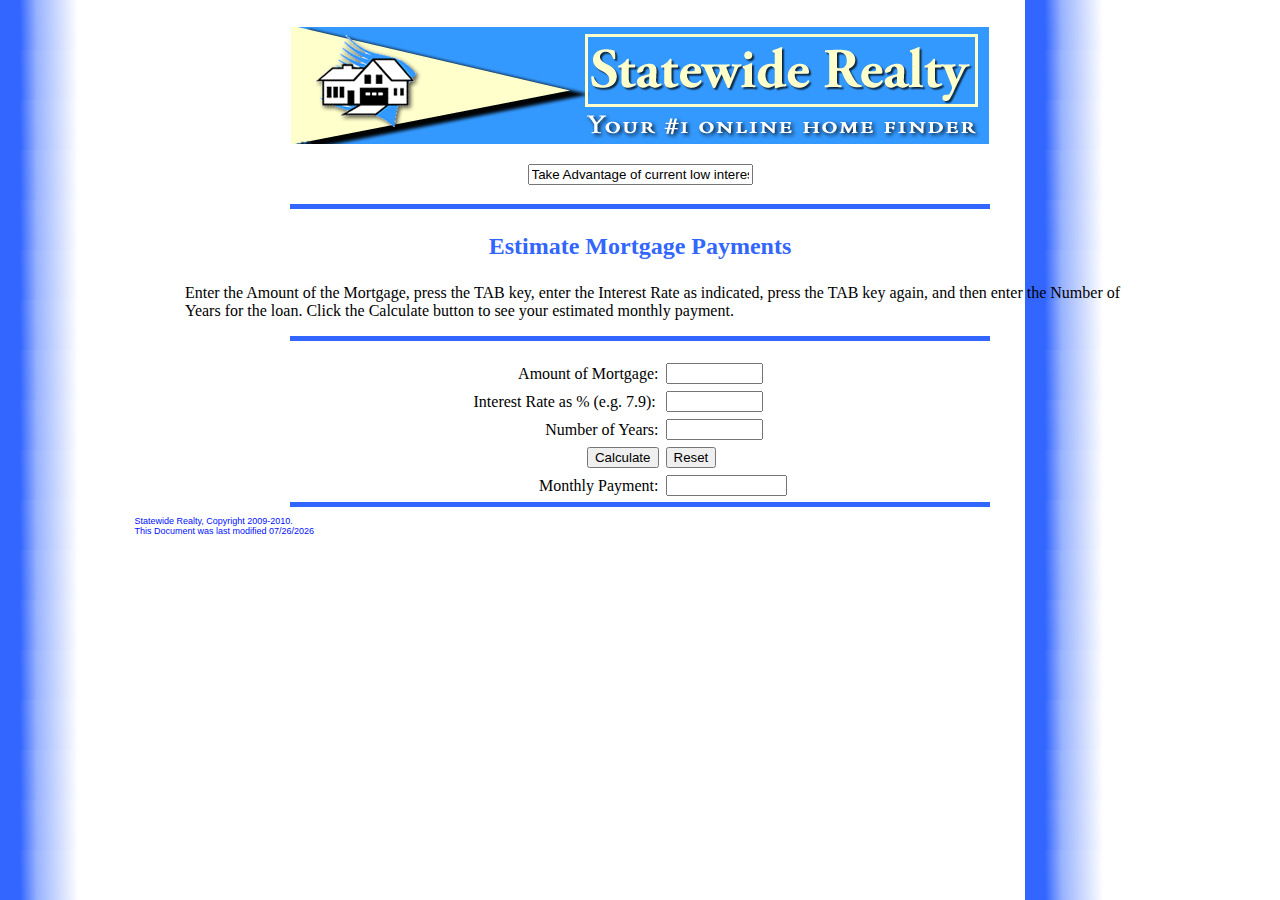
<file: index.html>
<!DOCTYPE html PUBLIC "-//W3C//DTD XHTML 1.0 Transitional//EN" "http://www.w3.org/TR/xhtml/DTD/xhtml1 transitional.dtd">
<html xmlns="http://www.w3.org/1999/xhtml" xml:lang="en" lang="en">
<head>
<meta http-equiv="Content-Type" content="text/html; charset=utf-8" />
<title>Chapter 10 - Statewide  Realty</title>

<script type="text/javascript">
  <!--Hide from old browsers
    var scrollMsg = " **Take Advantage of current low interest rates! **";
    var beginPos = 0
    function scrollingMsg() {
      document.msgForm.scrollingMsg.value = scrollMsg.substring(beginPos, scrollMsg.length) + scrollMsg.substring(0, beginPos);
      beginPos = beginPos + 1
      if (beginPos > scrollMsg.length) {
        beginPos = 0
      }
      window.setTimeout("scrollingMsg()", 200);
    }
    function Calc(myForm){
      var mortAmount= document.MortCalc.Amount.value
      var mortAmount= parseInt(mortAmount,10)
      if (isNaN(mortAmount) || (mortAmount<=0)) {
        alert("The loan amount is not a valid number.")
        document.MortCalc.Amount.value=" "
        document.MortCalc.Amount.focus()
      }
      else {
        var mortRate= document.MortCalc.Rate.value
        var mortRate= parseFloat(mortRate)
        if (isNaN(mortRate) || (mortRate<=0)){
            alert("The interest rate is not a valid number.")
            document.MortCalc.Rate.value=" "
            document.MortCalc.Rate.focus()
        }
        else{
          var mortYears= document.MortCalc.Years.value
          var mortYears= parseInt(mortYears,10)
          if (isNaN(mortYears)||(mortYears<=0)){
            alert("The number of years is not a valid number.")
            document.MortCalc.Years.value=" "
            document.MortCalc.Years.focus()
          }
          else{
            var mortPayment=monthly(mortAmount,mortRate,mortYears)
            document.MortCalc.Payment.value=dollarFormat(mortPayment.toString())
          }
        }
      }
    }
    function monthly(mortAmount,mortRate,mortYears){
      var Irate = mortRate/1200
      var Pmts =mortYears*12
      var Amnt=mortAmount * (Irate/ (1-(1 / Math.pow(1+Irate, Pmts))))
      return Amnt.toFixed(2)
    }

    function dollarFormat(valuein){
      var formatStr=""
      var Outdollars=""
      var decipos=valuein.indexOf(".")
      if (decipos==-1)
        decipos=valuein.length
      var dollars=valuein.substring(0,decipos)
      var dollen=dollars.length
      if (dollen>3){
        while(dollen>0){
          tDollars = dollars.substring(dollen-3,dollen)
          if (tDollars.length==3){
            Outdollars=", "+tDollars+Outdollars
            dollen=dollen-3
          }
          else{
            Outdollars=tDollars+Outdollars
            dollen=0
          }
        }
        if (Outdollars.substring(0,1)==",")
          Outdollars=Outdollars.substring(1,Outdollars.length)
        else
          dollars=Outdollars
      }
      var cents = valuein.substring(decipos+1,decipos+3)
      var formatStr = "$"+dollars+"."+cents
      return formatStr
    }
    
function popupAd(){
  open("chapter10notice.html","noticeWin","width=550,height=390")
}
//-->
</script>
<style type="text/css">
<!--
.style1 {
	font-size: x-large;
	font-weight: bold;
	color: #3399FE;
}
.style2 {color: #3366FF}
body {
	background-image: url(chapter10bkgrnd.jpg);
}
.style3 {color: #000000; }
-->
</style>

</head>
<body onload="popupAd(); scrollingMsg()">
  <table width="75%" border="0" align="center">
  <tr>
    <td>
      <p align="center"><img src="chapter10banner.jpg" alt="banner" /></p>
    </td>
    </tr>
  <tr>
    <td>
    <div align="center">
      <form action="" name="msgForm">
      <input type="text" name="scrollingMsg" size="25">  
      </form>
    </div>
    </td>
 </tr>
</table>
<p align="center"><img src="divider-blue-3.jpg" alt="divider" /></p>
<p align="center" class="style1 style2">Estimate Mortgage Payments</p>
<p align="left" class="style3" style="margin-left:14%; margin-right:11%">Enter the Amount of the Mortgage, press the TAB key, enter the Interest Rate as indicated, press the TAB key again, and then enter the Number of Years for the loan. Click the Calculate button to see your estimated monthly payment.</p>
<p align="center"><img src="divider-blue-3.jpg" alt="divider" /></p>
<form name="MortCalc" id="MortCalc" action="">
  <table width="345" border="0" align="center" cellspacing="5">
    <tr>
      <td width="185"><div align="right">Amount of Mortgage:</div></td>
      <td width="141"><input type="text" name="Amount" value=" " size="9" /></td>
    </tr>
    <tr>
      <td>Interest Rate as % (e.g. 7.9):</td>
      <td><input type="text" name="Rate" value=" " size="9" /></td>
    </tr>
    <tr>
      <td><div align="right">Number of Years:</div></td>
      <td><input type="text" name="Years" value=" " size="9" /></td>
    </tr>
    <tr>
      <td><div align="right">
        <input type="button" value="Calculate" onclick="Calc(MortCalc)"/>
      </div></td>
      <td><input type="reset" name="reset" id="reset" value="Reset" /></td>
    </tr>
    <tr>
      <td><div align="right">Monthly Payment:</div></td>
      <td><input type="text" name="Payment" value=" " size="12" /></td>
    </tr>
  </table>
</form>
<div align="center">
  <img src="divider-blue-3.jpg" alt="divider" width="700" height="5" />
</div>

<script type="text/javascript">
  <!-- Hide from old browsers
    document.write("<p style='margin-left:10%; font-family:Arial, sans-serif; font-size:xx-small; color:#000fff'>")
    document.write("Statewide Realty, Copyright 2009-2010. ")
    document.write("<br/>This Document was last modified " + document.lastModified.substring(0,10) + "</p>")
</script>

</body>
</html>
</file>
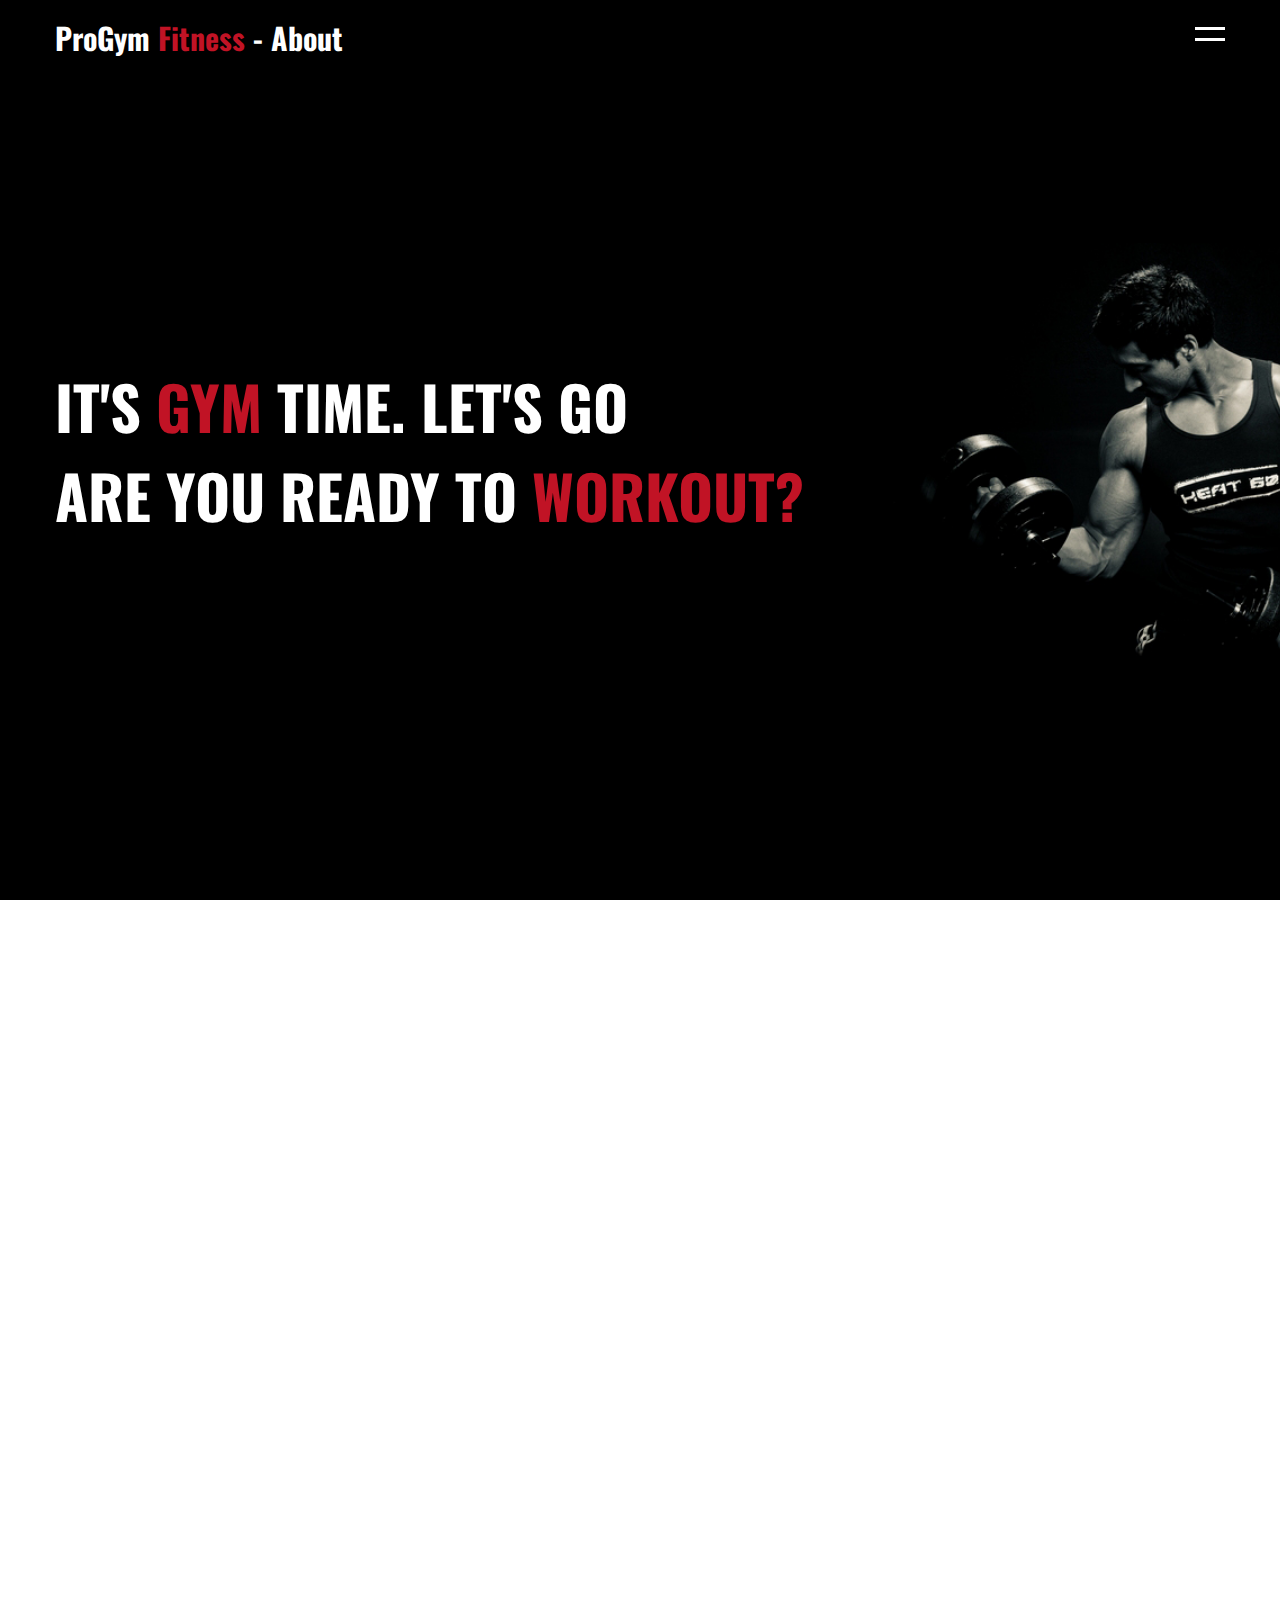
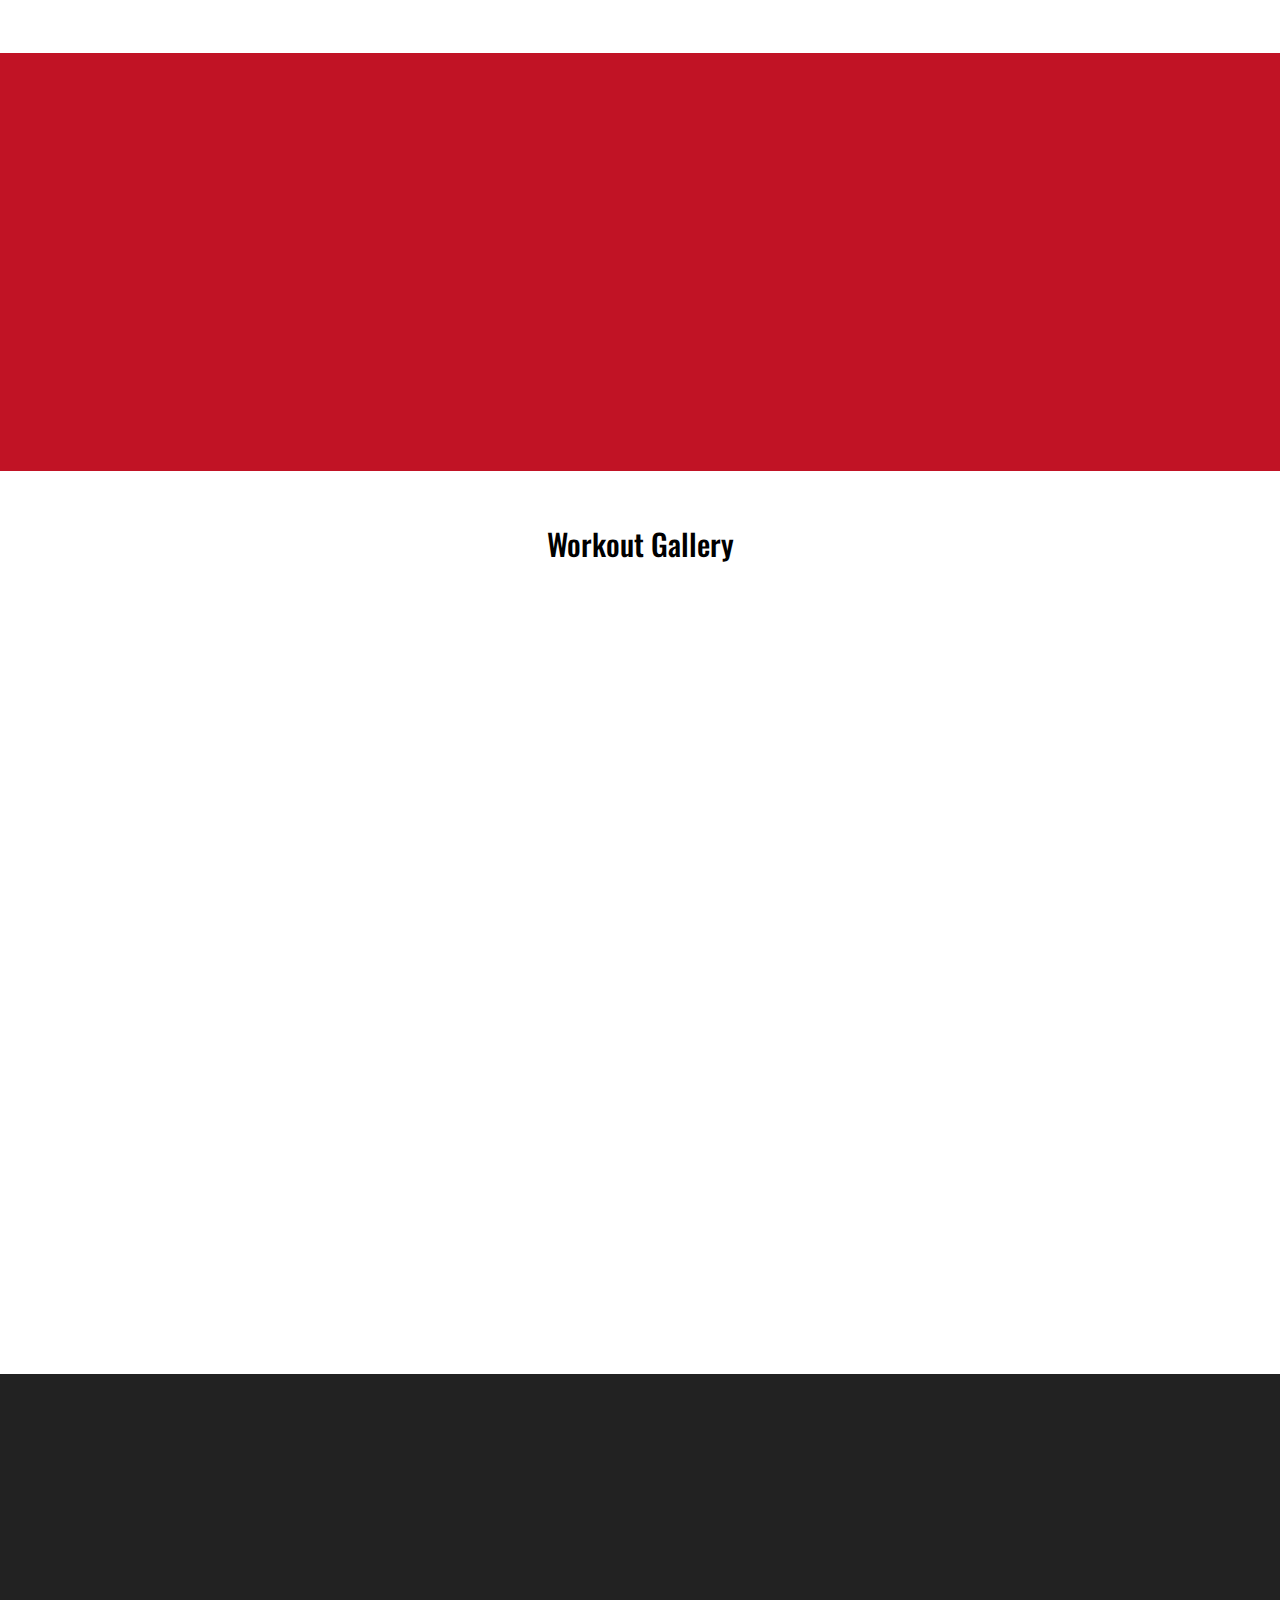
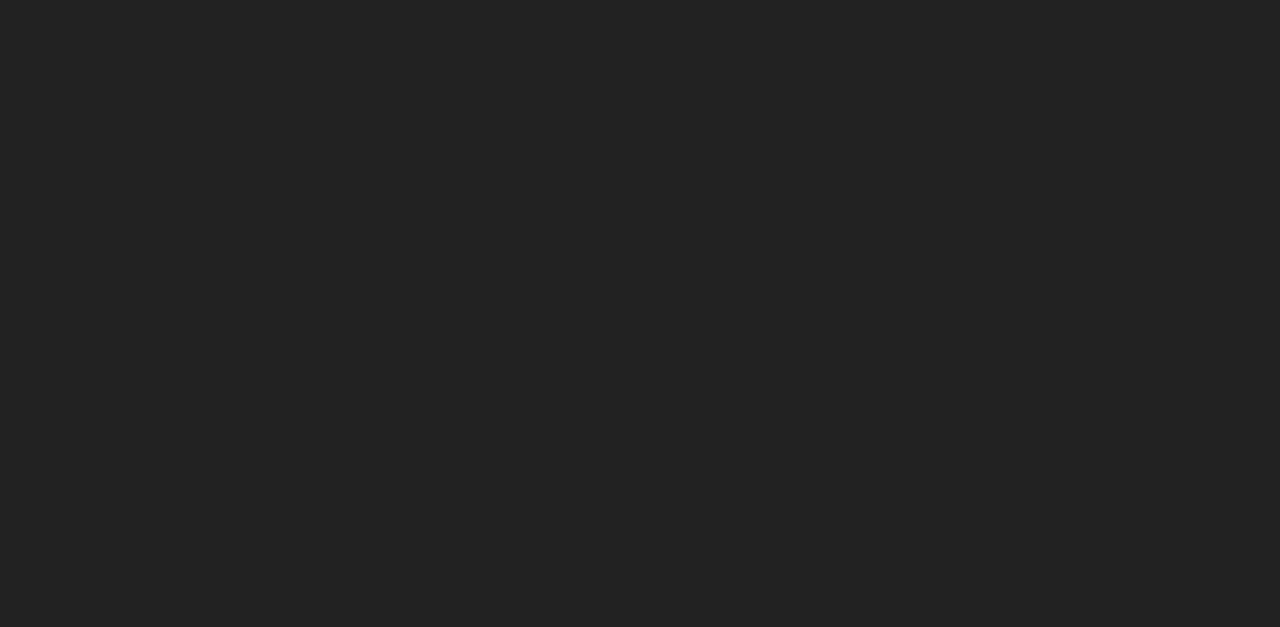
<file: About.html>
<!DOCTYPE html>
<html>
<head>
	<title>About - Final Project</title>
	<meta name="viewport" content="width=device-width, initial-scale=1">
  <link rel="stylesheet" href="css/animate.css">
	<link rel="stylesheet" type="text/css" href="css/style.css">
  <style>
    .wow:first-child {
      visibility: hidden;
    }
  </style>
  <script src="/js/form.js" defer></script>
  <script src="/js/slideshow.js"></script>
</head>
<body>
<!-- ------------------------------ -->
 <header>
 	 <div class="container">
 	 	<div class="logo">
 	 		 <a href="index.html">ProGym <span>Fitness</span> - About</a>
 	 	</div>
 	 	<a href="javascript:void(0)" class="ham-burger">
 	       <span></span>	
 	       <span></span>
 	 	</a>
 	 	<div class="nav">
 	 		<ul>
 	 			<li><a href="index.html">Home</a></li>
 	 			<li><a href="About.html">About</a></li>
 	 			<li><a href="#contact">Contact</a></li>
				<li><a href="creative.html">Creativity</a></li>
 	 		</ul>
 	 	</div>
 	 </div>
 </header>

 <!-- ------------------------------ -->

 <section class="home wow flash" id="home">
  	 <div class="container">	
  	 	  <h1 class="wow slideInLeft" data-wow-delay="1s">It's <span>gym</span> time. Let's go</h1>
  	 	  <h1 class="wow slideInRight" data-wow-delay="1s">Are you ready to <span>Workout?</span></h1>
  	 </div>
   </section>

 <!-- Start About -->
  <section class="about" id="about">
  	  <div class="container">
  	  	  <div class="content">
  	  	  	   <div class="box wow bounceInUp">
  	  	  	   	   <div class="inner">
  	  	  	   	   	   <div class="img">
  	  	  	   	   	   	  <img src="images/about1.jpg" alt="about" />
  	  	  	   	   	   </div>
                       <div class="text">
                       	   <h4>Vision</h4>
                       	   <p>Our gym is dedicated to helping our members achieve their fitness goals in a safe and supportive environment. Whether you are just starting out on your fitness journey or are a seasoned athlete, our team of experienced trainers and staff are here to support you every step of the way.</p>
                       </div>
  	  	  	   	   </div>
  	  	  	   </div>
  	  	  	   	<div class="box wow bounceInUp" data-wow-delay="0.2s">
  	  	  	   	   <div class="inner">
  	  	  	   	   	   <div class="img">
  	  	  	   	   	   	  <img src="images/about2.jpg" alt="about" />
  	  	  	   	   	   </div>
                       <div class="text">
                       	   <h4>Best Training</h4>
                       	   <p>We are committed to creating a welcoming and inclusive environment for all of our members. Our gym is a place where you can feel comfortable and supported, no matter your age, gender, fitness level, or background. At our gym, we believe that fitness should be fun and accessible for everyone. </p>
                       </div>
  	  	  	   	   </div>
  	  	  	   </div>
  	  	  	   <div class="box wow bounceInUp" data-wow-delay="0.4s">
  	  	  	   	   <div class="inner">
  	  	  	   	   	   <div class="img">
  	  	  	   	   	   	  <img src="images/about3.jpg" alt="about" />
  	  	  	   	   	   </div>
                       <div class="text" style="text-align: left;">
                       	   <h4>Mission</h4>
						   <p>Our mission at our gym is to empower individuals to achieve their fitness goals and lead a healthier, happier life. We are committed to providing a safe and inclusive environment where our members can feel supported and motivated to reach their full potential. We believe in the power of fitness to transform lives.</p>
                       </div>
  	  	  	   	   </div>
  	  	  	   </div>
  	  	  </div>
  	  </div>
  </section>


 <!-- Start Service -->
 <section class="service" id="service">
 	<div class="container">
 		 <div class="content">
 		 	  <div class="text box wow slideInLeft">
                  <h2>Services</h2>
                <p>We Offer Wide range of Fitness services</p>
				  <a href="#contact" class="btn">Start Now</a>
 		 	  </div>
 		 	  <div class="accordian box wow slideInRight">
 		 	  	    <div class="accordian-container active">
 		 	  	    	<div class="head">
 		 	  	    		<h4>Cardio Equipment</h4>
 		 	  	    		<span class="fa fa-angle-down"></span>
 		 	  	    	</div>
 		 	  	    	<div class="body">
 		 	  	    		<p>We offer wide range of services</p></div>
 		 	  	    </div>
 		 	  	    <div class="accordian-container">
 		 	  	    	<div class="head">
 		 	  	    		<h4>Strength Training Equipment</h4>
 		 	  	    		<span class="fa fa-angle-up"></span>
 		 	  	    	</div>
 		 	  	    	<div class="body">
 		 	  	    		<p>We offer wide range of Services </p></div>
 		 	  	    </div>
 		 	  	   
 		 	  	    <div class="accordian-container">
 		 	  	    	<div class="head">
 		 	  	    		<h4>Other Services</h4>
 		 	  	    		<span class="fa fa-angle-up"></span>
 		 	  	    	</div>
 		 	  	    	<div class="body">
 		 	  	    		<p>We Also Offer personalised services. Contact for more information.</p></div>
 		 	  	    </div>
 		 	  </div>
 		 </div>
 	</div>
 </section>
 <!-- End Service -->


<!-- Start Gallery -->
  <section class="gallery" id="gallery">
  	<div style="margin: 50px;"> <h2>Workout Gallery</h2>
		<div class="content">
			 <div class="box wow slideInLeft">
				  <img src="images/gallery1.jpg" alt="gallery" />
			 </div>
			 <div class="box wow slideInRight">
				  <img src="images/gallery2.jpg" alt="gallery" />
			 </div>
			 <div class="box wow slideInLeft">
				  <img src="images/gallery3.jpg" alt="gallery" />
			 </div>
			 <div class="box wow slideInRight">
				  <img src="images/gallery4.jpg" alt="gallery" />
			 </div>
		</div></div>
  </section>
<!-- End Gallery -->



 <section class="contact" id="contact">
	<div class="container">
	   <div class="content">
		   <div class="box form wow slideInLeft">
			  
		   
 <form id="membership-form" action="#" method="post">
	<h2>Membership Form</h2>
	<label for="name">Name:</label>
	<input type="text" id="name" name="name" required>
	<br>
  
	<label for="email">Email:</label>
	<input type="email" id="email" name="email" required>
	<br>
  
	<label for="phone">Phone:</label>
	<input type="tel" id="phone" name="phone" required>
	<br>
  
	<label for="membership">Membership:</label>
	<select id="membership" name="membership">
	  <option value="">--Please select--</option>
	  <option value="basic">Basic</option>
	  <option value="pro">Pro</option>
	  <option value="elite">Elite</option>
	</select>
	<br>
  
  
	<button type="submit">Submit</button>
  </form>
</div>
  
<!-- Adding a google map to your website -->
<div class="box map wow slideInRight">
	<iframe src="https://www.google.com/maps/embed?pb=!1m14!1m8!1m3!1d12420.601524132726!2d-77.0365298!3d38.8976763!3m2!1i1024!2i768!4f13.1!3m3!1m2!1s0x89b7b7bcdecbb1df%3A0x715969d86d0b76bf!2sThe%20White%20House!5e0!3m2!1sen!2sin!4v1683294606679!5m2!1sen!2sin" width="600" height="450" style="border:0;" allowfullscreen="" loading="lazy" referrerpolicy="no-referrer-when-downgrade"></iframe>
	<h2 style="color:aliceblue">Developed by Said Naqwe</h2>
</div>
 
	<!-- adding text  -->
	
		
	
 <!-- jquery -->

 <script src="https://ajax.googleapis.com/ajax/libs/jquery/3.4.1/jquery.min.js"></script>
<script>
	$(document).ready(function(){

      $(".ham-burger, .nav ul li a").click(function(){
       
        $(".nav").toggleClass("open")

        $(".ham-burger").toggleClass("active");
      })      
      $(".accordian-container").click(function(){
      	$(".accordian-container").children(".body").slideUp();
      	$(".accordian-container").removeClass("active")
      	$(".accordian-container").children(".head").children("span").removeClass("fa-angle-down").addClass("fa-angle-up")
      	$(this).children(".body").slideDown();
      	$(this).addClass("active")
      	$(this).children(".head").children("span").removeClass("fa-angle-up").addClass("fa-angle-down")
      })

       $(".nav ul li a, .go-down").click(function(event){
         if(this.hash !== ""){

              event.preventDefault();

              var hash=this.hash; 

              $('html,body').animate({
                scrollTop:$(hash).offset().top
              },800 , function(){
                 window.location.hash=hash;
              });

              // add active class in navigation
              $(".nav ul li a").removeClass("active")
              $(this).addClass("active")
         }
      })
})

</script>
<script src="js/wow.min.js"></script>
<script>
    wow = new WOW(
      {
        animateClass: 'animated',
        offset:       0,
      }
    );
    wow.init();
  </script>
</body>
</html>
</file>
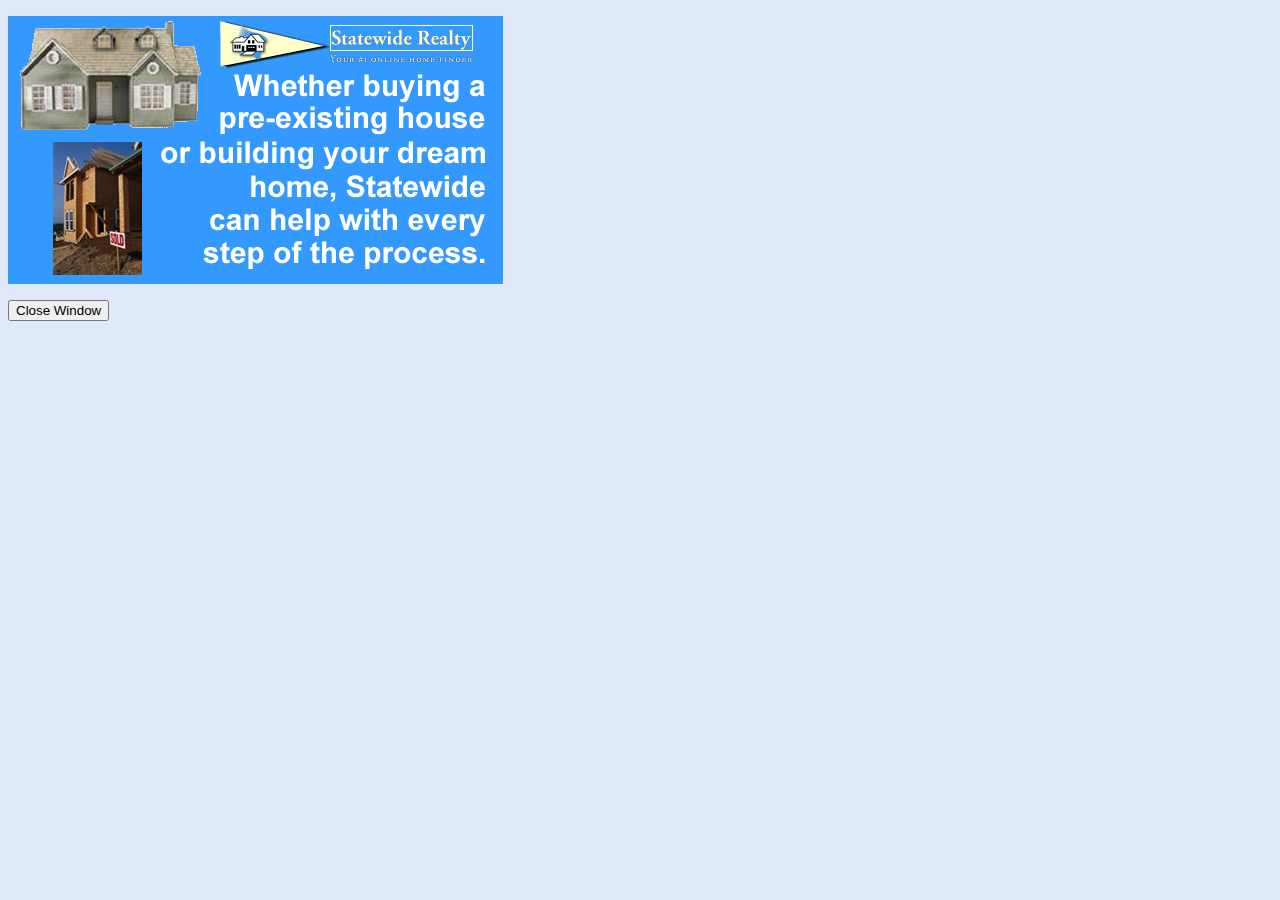
<file: chapter10notice.html>
<?xml version="1.0" encoding="utf-8"?>
<!DOCTYPE html PUBLIC "-//W3C//DTD XHTML 1.0 Transitional//EN" "http://www.w3.org/TR/xhtml1/DTD/xhtml1-transitional.dtd">
<html xmlns="http://www.w3.org/1999/xhtml">
<head>
<title>Statewide Realty</title>
<meta content="text/html; charset=utf-8" http-equiv="Content-Type" /><style type="text/css">
<!--
body {
	background-color: #E0E9FA;
}
-->
</style></head>
<body>
<p align="left">
<img src="chapter10popup.jpg" alt="popup ad" width="495" height="268" /></p>
<form action="">
  <p><input type="button" value="Close Window" onclick="window.close()" /> </p>
</form>
</body>
</html>
</file>
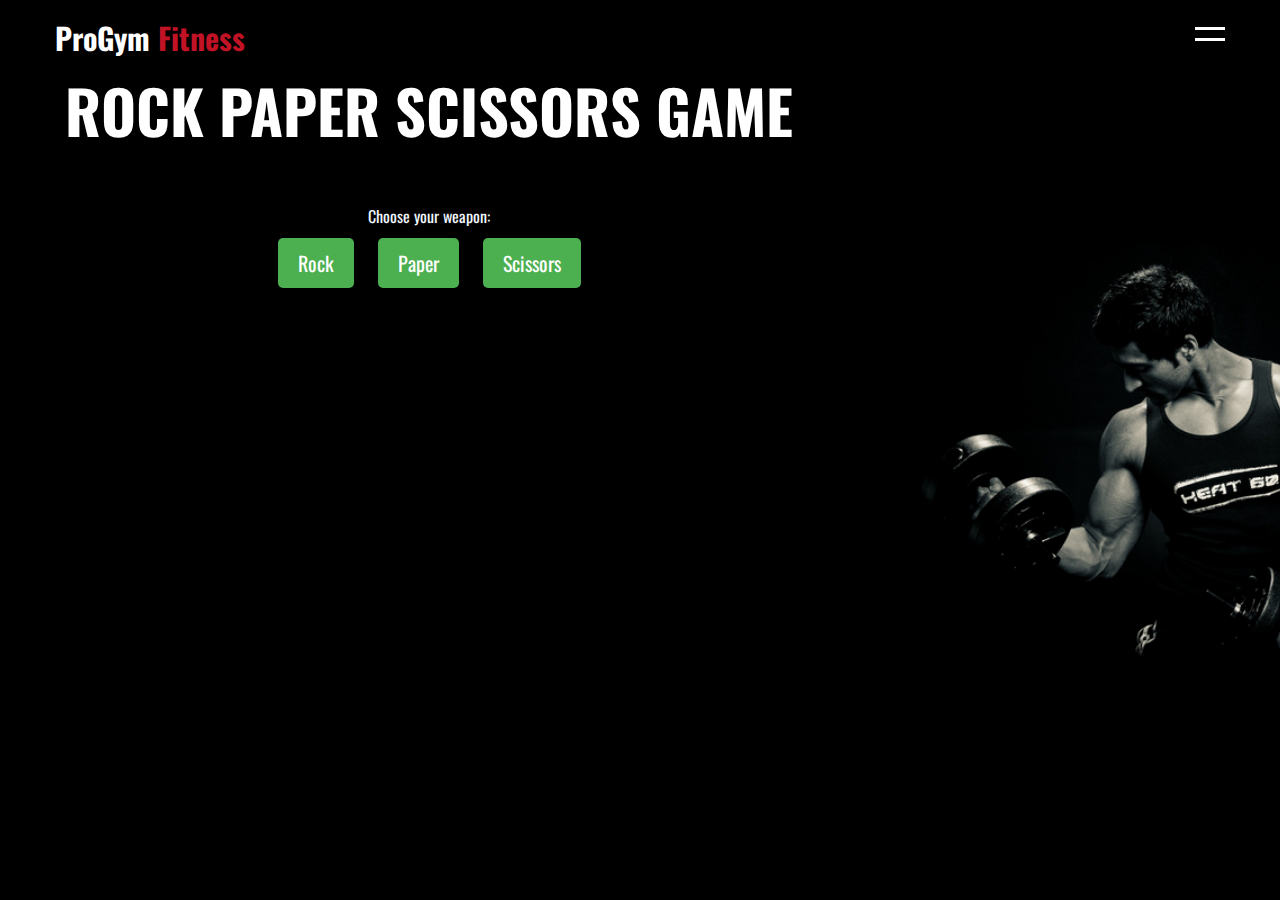
<file: creative.html>
<!-- creativity page -->
<!DOCTYPE html>
<html lang="en">
<head>
    <meta charset="UTF-8">
    <meta http-equiv="X-UA-Compatible" content="IE=edge">
    <meta name="viewport" content="width=device-width, initial-scale=1.0">
    <title>Creativity Page</title>
    <link rel="stylesheet" href="css/animate.css">
    <link rel="stylesheet" href="css/style.css">
    <style>
        .wow:first-child {
          visibility: hidden;
        }
      </style>
      <script src="/js/form.js" defer></script>
      <script src="/js/slideshow.js"></script>
      
</head>
<body>
    <header>
        <div class="container">
            <div class="logo">
                 <a href="index.html">ProGym <span>Fitness</span></a>
            </div>
            <a href="javascript:void(0)" class="ham-burger">
              <span></span>	
              <span></span>
            </a>
            <div class="nav">
                <ul>
                    <li><a href="#">Home</a></li>
                    <li><a href="About.html">About</a></li>
                    <li><a href="#contact">Contact</a></li>
                    <li><a href="creative.html">Creativity</a></li>
                </ul>
            </div>
        </div>
   </header>
   <div class="home">
    <div><title>Rock Paper Scissors Game</title>
        <style>
            body {
                font-family: Arial, sans-serif;
                text-align: center;
                
            }
            button {
                padding: 10px 20px;
                font-size: 20px;
                margin: 10px;
                background-color: #4CAF50;
                color: white;
                border: none;
                border-radius: 5px;
                cursor: pointer;
            }
            #result {
                font-size: 24px;
                font-weight: bold;
                margin-top: 20px;
                color: #4CAF50;
            }
        </style>
    
        <h1 style="margin: 50px; align-items: center;">Rock Paper Scissors Game</h1>
        <p style="color: aliceblue;">Choose your weapon:</p>
        <button onclick="play('rock')">Rock</button>
        <button onclick="play('paper')">Paper</button>
        <button onclick="play('scissors')">Scissors</button>
        <div id="result"></div>
        <script>
            function play(playerChoice) {
                var choices = ["rock", "paper", "scissors"];
                var computerChoice = choices[Math.floor(Math.random() * choices.length)];
                var result = "";
    
                if (playerChoice === computerChoice) {
                    result = "It's a tie!";
                } else if (playerChoice === "rock" && computerChoice === "scissors" ||
                           playerChoice === "paper" && computerChoice === "rock" ||
                           playerChoice === "scissors" && computerChoice === "paper") {
                    result = "You win!";
                } else {
                    result = "Computer wins!";
                }
    
                document.getElementById("result").innerHTML = result;
            }
        </script>
        </div>
   </div>

    

</body>
</html>
</file>
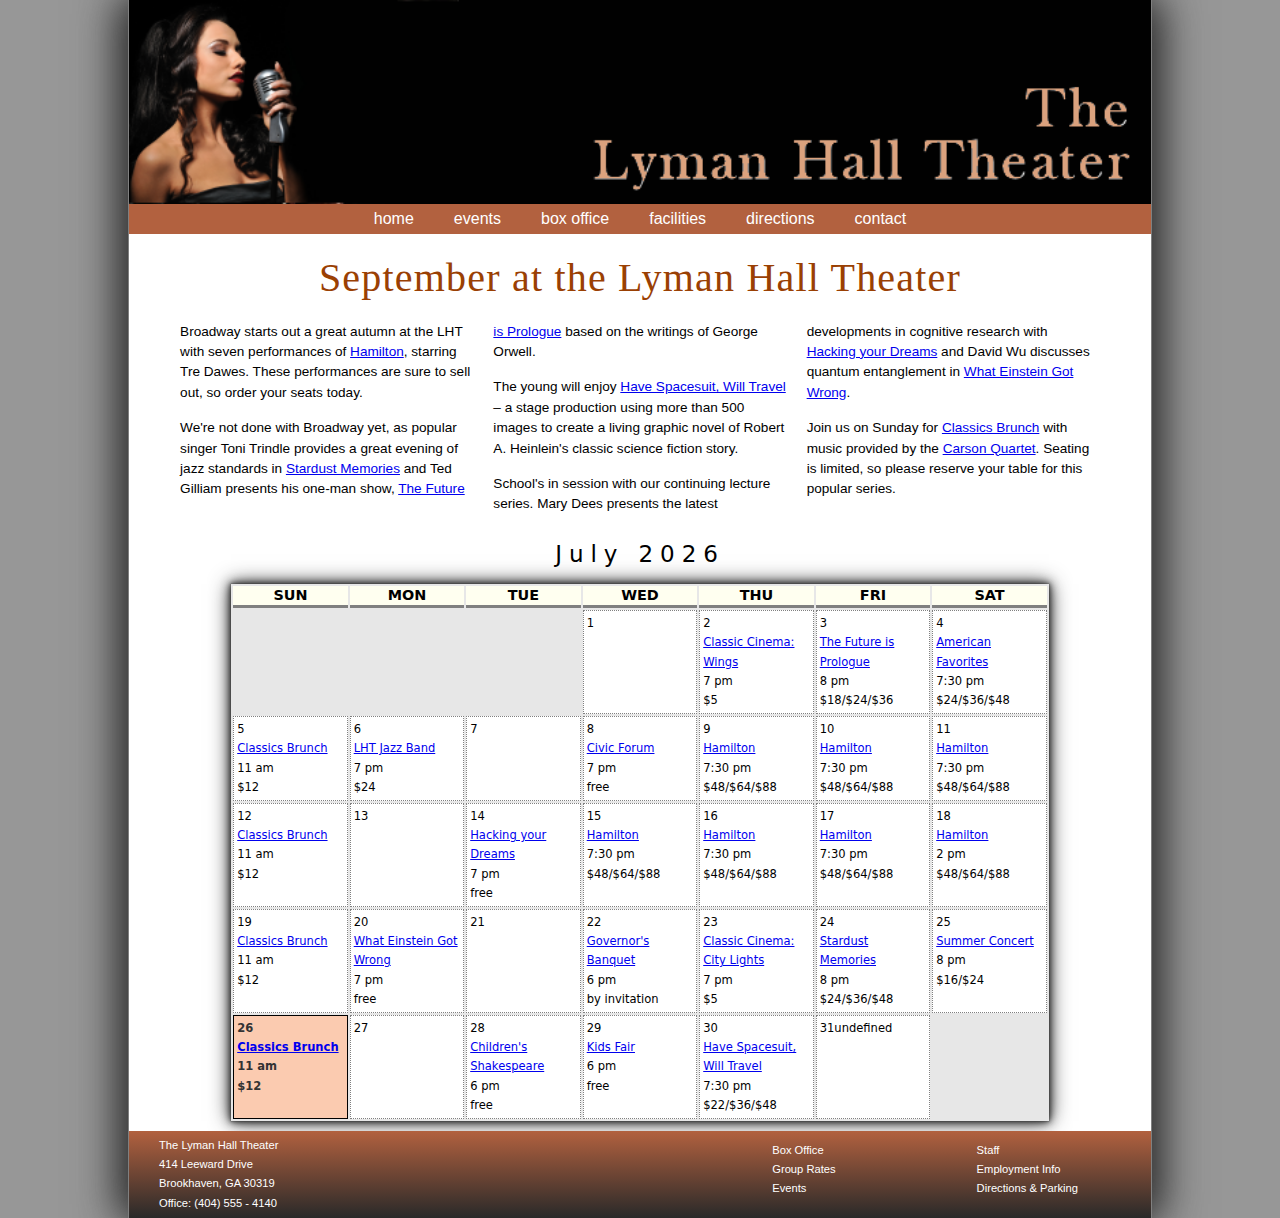
<file: index2.html>
<!-- Said Naqwe -->
<!DOCTYPE html>
<html>
<head>
   <!--
      New Perspectives on HTML5 and CSS3, 8th Edition
      Tutorial 10
      Tutorial Case

      Lyman Hall Theater September Schedule
      Author: 
      Date:   

      Filename:   lht_sept.html

   -->

   <meta charset="utf-8" />
   <meta name="viewport" content="width=device-width, initial-scale=1" />
   <title>Lyman Hall Theater in September</title>
   <link href="lht_base.css" rel="stylesheet" />
   <link href="lht_layout.css" rel="stylesheet" /> 
   <link rel="stylesheet" href="lht_calendar.css">
   <script src="lht_events.js" defer></script>
   <script src="lht_calendar.js" defer></script>
   
</head>

<body>
   <header>
      <img src="lht_logo.png" alt="The Lyman Hall Theater" id="logoimg" />
      <nav> <a id="navicon" href="#"><img src="lht_navicon.png" alt="" /></a>
         <ul>
            <li><a href="#">home</a></li>
            <li><a href="#">events</a></li>
            <li><a href="#">box office</a></li>
            <li><a href="#">facilities</a></li>
            <li><a href="#">directions</a></li>
            <li><a href="#">contact</a></li>
         </ul>
      </nav>
   </header>
   
   <article>
      <h1>September at the Lyman Hall Theater</h1>   
      <section>
         <p>Broadway starts out a great autumn at the LHT 
            with seven performances of <a href="#">Hamilton</a>, 
            starring Tre Dawes. These performances are sure to sell 
            out, so order your seats today.
         </p>
         <p>We're not done with Broadway yet, as popular singer 
            Toni Trindle provides a great evening of jazz 
            standards in <a href="#">Stardust Memories</a> and Ted Gilliam presents
            his one-man show, <a href="#">The Future is Prologue</a> based on the 
            writings of George Orwell.
         </p>      
         <p>The young will enjoy <a href="#">Have Spacesuit, Will Travel</a> &ndash; a stage 
            production using more than 500 images 
           to create a living graphic novel of Robert A. Heinlein's classic science fiction story.
         </p>
         <p>School's in session with our continuing lecture
            series. Mary Dees presents
            the latest developments in cognitive research with <a href="#">Hacking your
            Dreams</a> and David Wu discusses quantum entanglement in 
            <a href="#">What Einstein Got Wrong</a>.
         </p>
         <p>Join us on Sunday for <a href="#">Classics 
            Brunch</a> with music provided by the <a href="#">Carson Quartet</a>. Seating is limited, 
            so please reserve your table for this popular series.
         </p>       
      </section>
   </article>  
   <div id ="calendar"></div>
   <footer>
      <nav>
         <ul>
            <li><a href="#">Staff</a></li>
            <li><a href="#">Employment Info</a></li>
            <li><a href="#">Directions &amp; Parking</a></li>
         </ul>
         <ul>
            <li><a href="#">Box Office</a></li>
            <li><a href="#">Group Rates</a></li>
            <li><a href="#">Events</a></li>
         </ul>            
      </nav>
      <section>
         The Lyman Hall Theater<br />
         414 Leeward Drive<br />
         Brookhaven, GA 30319<br />
         Office: (404) 555 - 4140
      </section>      
   </footer>

</body>

</html>
</file>
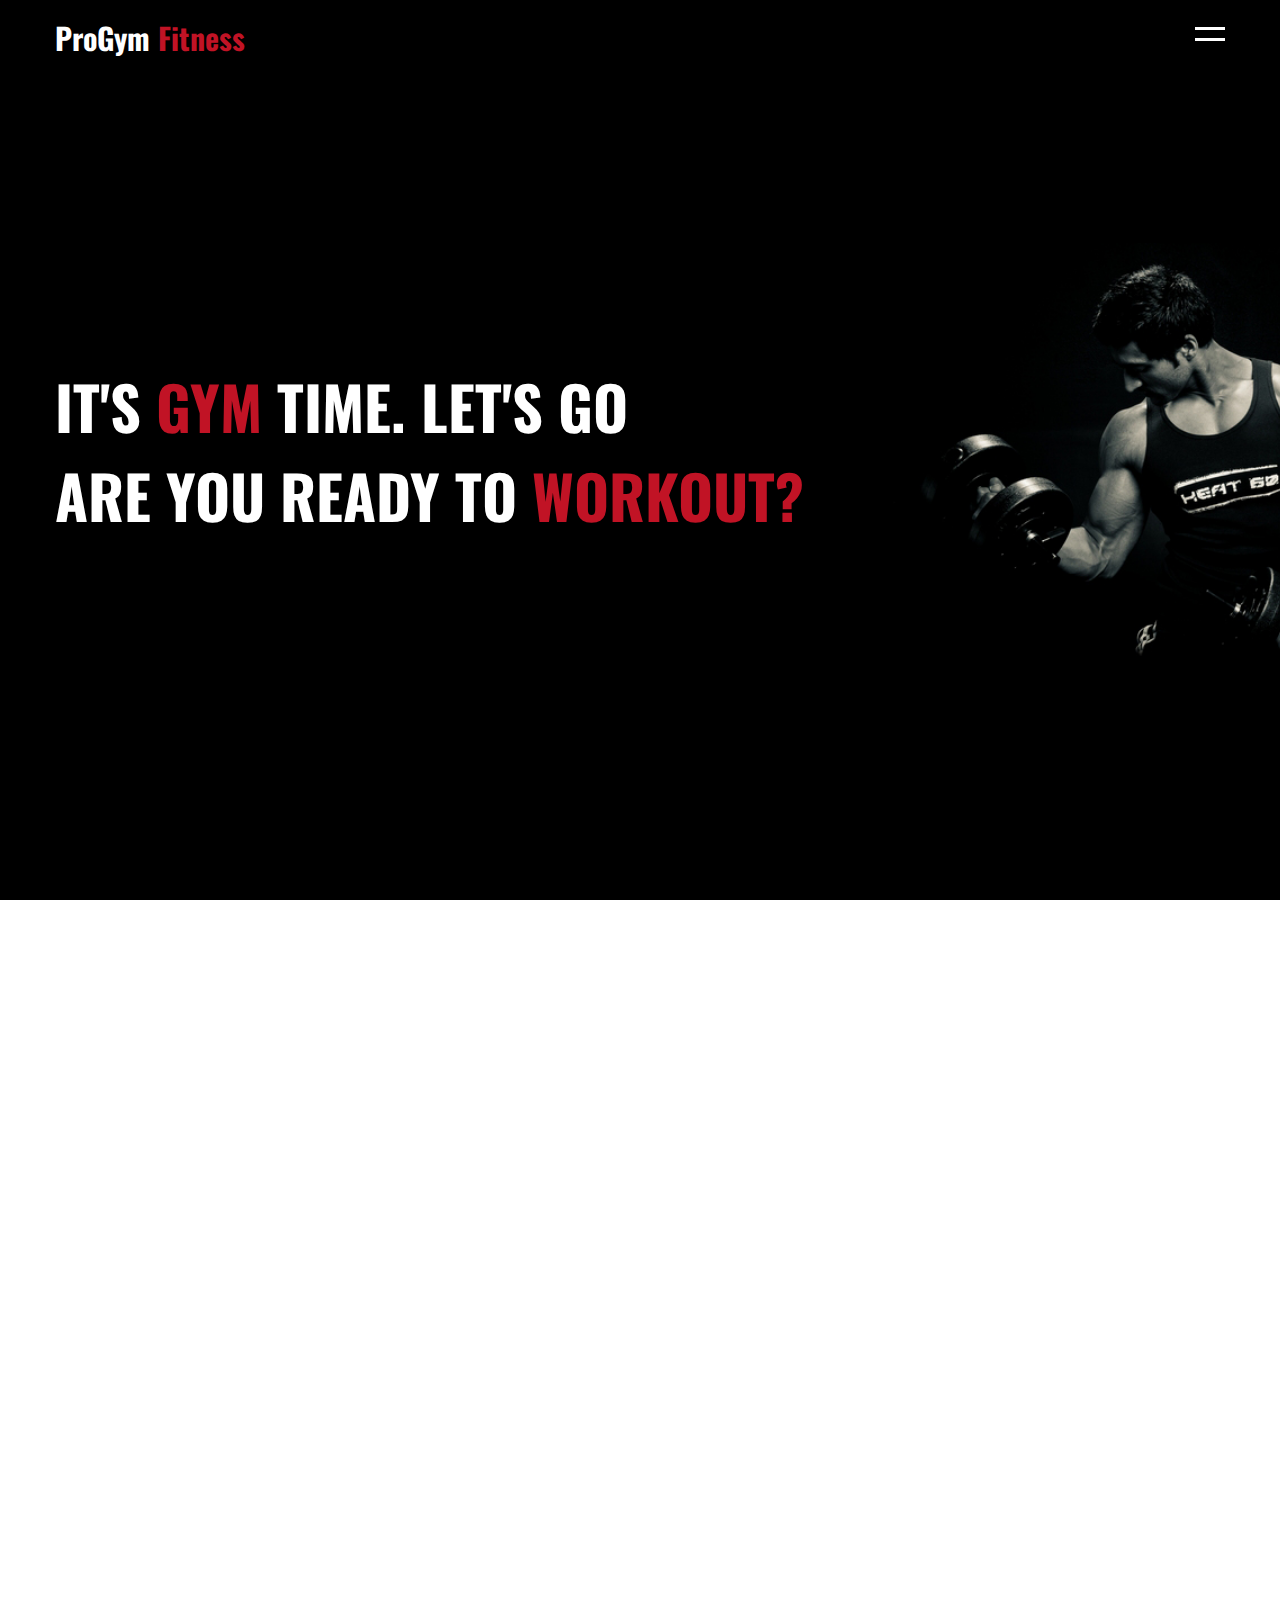
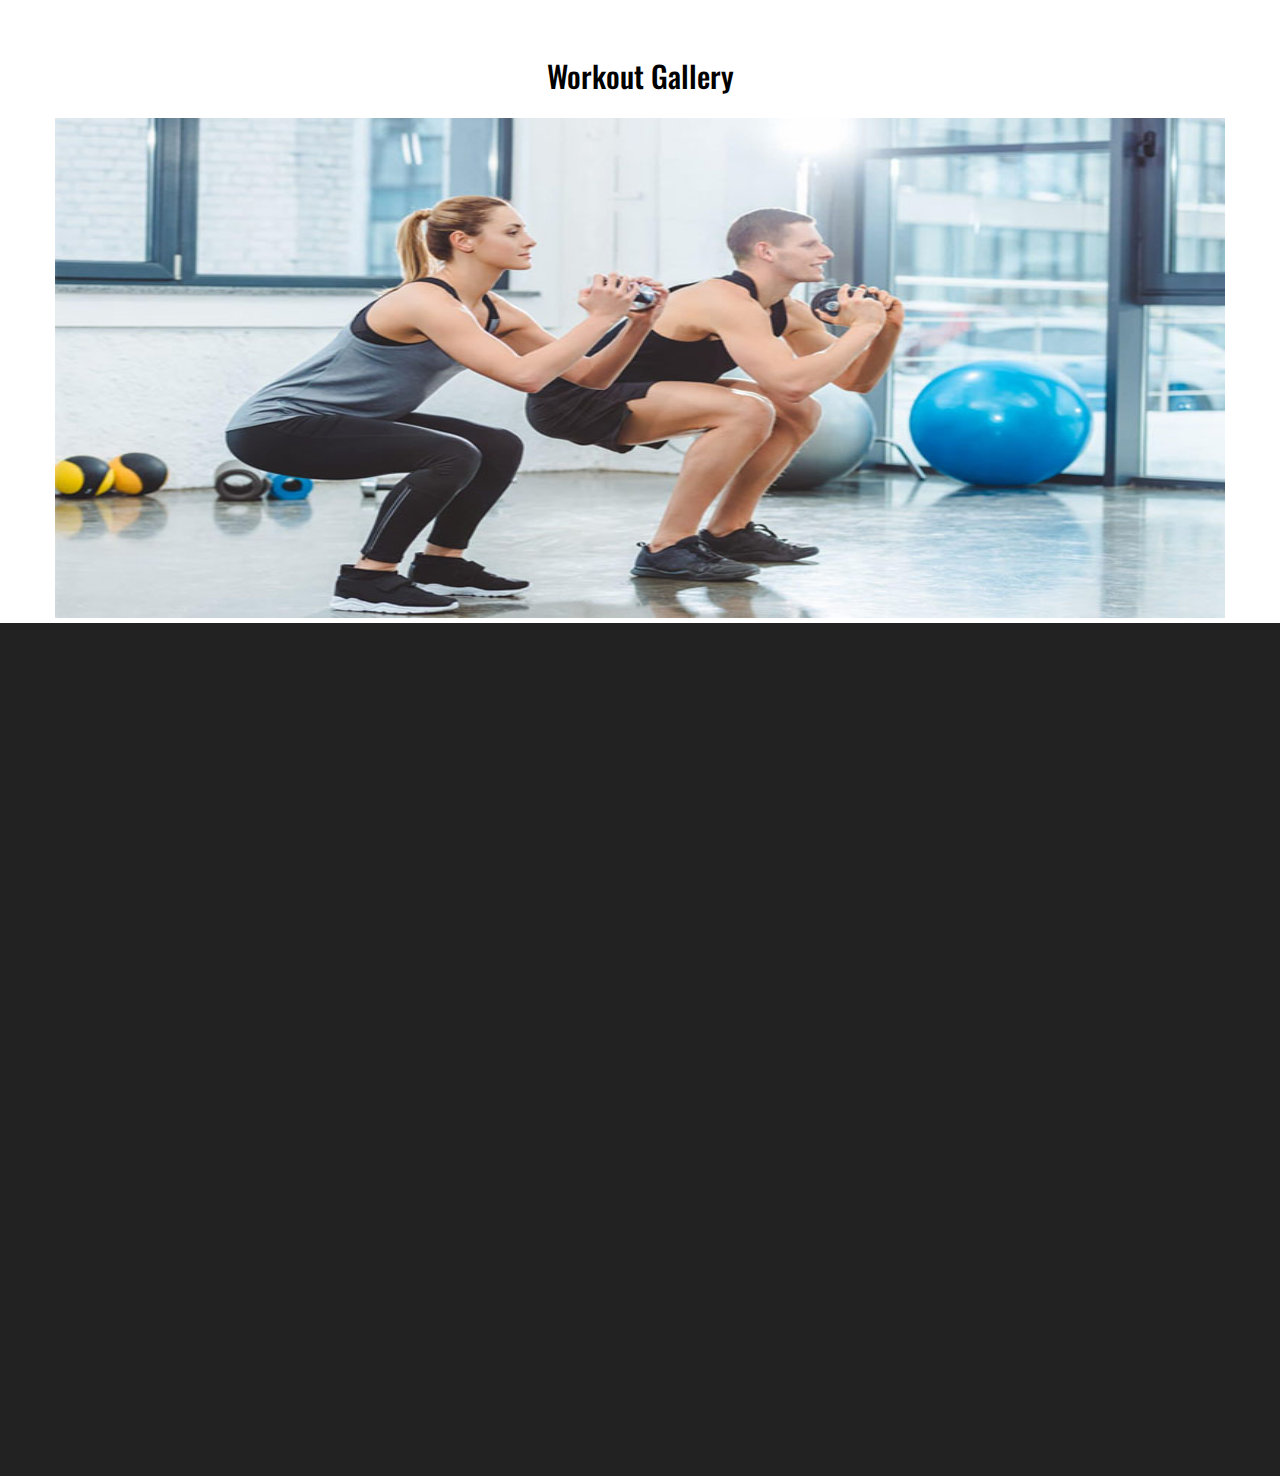
<file: index3.html>
<!DOCTYPE html>
<html>
<head>
	<title>Gym Website - Final Project</title>
	<meta name="viewport" content="width=device-width, initial-scale=1">
  <link rel="stylesheet" href="css/animate.css">
	<link rel="stylesheet" type="text/css" href="css/style.css">
  <style>
    .wow:first-child {
      visibility: hidden;
    }
  </style>
  <script src="/js/form.js" defer></script>
  <script src="/js/slideshow.js"></script>
</head>
<body>
<!-- ------------------------------ -->
 <header>
 	 <div class="container">
 	 	<div class="logo">
 	 		 <a href="index.html">ProGym <span>Fitness</span></a>
 	 	</div>
 	 	<a href="javascript:void(0)" class="ham-burger">
 	       <span></span>	
 	       <span></span>
 	 	</a>
 	 	<div class="nav">
 	 		<ul>
 	 			<li><a href="#">Home</a></li>
 	 			<li><a href="About.html">About</a></li>
 	 			<li><a href="#contact">Contact</a></li>
				<li><a href="creative.html">Creativity</a></li>
 	 		</ul>
 	 	</div>
 	 </div>
 </header>

 <!-- ------------------------------ -->

 <section class="home wow flash" id="home">
  	 <div class="container">	
  	 	  <h1 class="wow slideInLeft" data-wow-delay="1s">It's <span>gym</span> time. Let's go</h1>
  	 	  <h1 class="wow slideInRight" data-wow-delay="1s">Are you ready to <span>Workout?</span></h1>
  	 </div>
   </section>

 <!-- Start About -->
  <section class="about" id="about">
  	  <div class="container">
  	  	  <div class="content">
  	  	  	   <div class="box wow bounceInUp">
  	  	  	   	   <div class="inner">
  	  	  	   	   	   <div class="img">
  	  	  	   	   	   	  <img src="images/about1.jpg" alt="about" />
  	  	  	   	   	   </div>
                       <div class="text">
                       	   <h4>Vision</h4>
                       	   <p>Our gym is dedicated to helping our members achieve their fitness goals in a safe and supportive environment. Whether you are just starting out on your fitness journey or are a seasoned athlete, our team of experienced trainers and staff are here to support you every step of the way.</p>
                       </div>
  	  	  	   	   </div>
  	  	  	   </div>
  	  	  	   	<div class="box wow bounceInUp" data-wow-delay="0.2s">
  	  	  	   	   <div class="inner">
  	  	  	   	   	   <div class="img">
  	  	  	   	   	   	  <img src="images/about2.jpg" alt="about" />
  	  	  	   	   	   </div>
                       <div class="text">
                       	   <h4>Best Training</h4>
                       	   <p>We are committed to creating a welcoming and inclusive environment for all of our members. Our gym is a place where you can feel comfortable and supported, no matter your age, gender, fitness level, or background. At our gym, we believe that fitness should be fun and accessible for everyone. </p>
                       </div>
  	  	  	   	   </div>
  	  	  	   </div>
  	  	  	   <div class="box wow bounceInUp" data-wow-delay="0.4s">
  	  	  	   	   <div class="inner">
  	  	  	   	   	   <div class="img">
  	  	  	   	   	   	  <img src="images/about3.jpg" alt="about" />
  	  	  	   	   	   </div>
                       <div class="text" style="text-align: left;">
                       	   <h4>Mission</h4>
						   <p>Our mission at our gym is to empower individuals to achieve their fitness goals and lead a healthier, happier life. We are committed to providing a safe and inclusive environment where our members can feel supported and motivated to reach their full potential. We believe in the power of fitness to transform lives.</p>
                       </div>
  	  	  	   	   </div>
  	  	  	   </div>
  	  	  </div>
  	  </div>
  </section>

<!-- -------------------------------------------------- -->

  <section class="gallery">
	<div class="container">
		<h2>Workout Gallery</h2>
	<div id="slideshow-container">
		<img src="/images/gallery1.jpg" id="slideshow-image">
	</div>
  </section>
  	
  
<!-- End Gallery -->

 

 <!-- Start Contact -->
 <section class="contact" id="contact">
	<div class="container">
	   <div class="content">
		   <div class="box form wow slideInLeft">
			  
		   
 <form id="membership-form" action="#" method="post">
	<h2>Membership Form</h2>
	<label for="name">Name:</label>
	<input type="text" id="name" name="name" required>
	<br>
  
	<label for="email">Email:</label>
	<input type="email" id="email" name="email" required>
	<br>
  
	<label for="phone">Phone:</label>
	<input type="tel" id="phone" name="phone" required>
	<br>
  
	<label for="membership">Membership:</label>
	<select id="membership" name="membership">
	  <option value="">--Please select--</option>
	  <option value="basic">Basic</option>
	  <option value="pro">Pro</option>
	  <option value="elite">Elite</option>
	</select>
	<br>
  
  
	<button type="submit">Submit</button>
  </form>
</div>
  
<!-- Adding a google map to your website -->
<div class="box map wow slideInRight">
	<iframe src="https://www.google.com/maps/embed?pb=!1m14!1m8!1m3!1d12420.601524132726!2d-77.0365298!3d38.8976763!3m2!1i1024!2i768!4f13.1!3m3!1m2!1s0x89b7b7bcdecbb1df%3A0x715969d86d0b76bf!2sThe%20White%20House!5e0!3m2!1sen!2sin!4v1683294606679!5m2!1sen!2sin" width="600" height="450" style="border:0;" allowfullscreen="" loading="lazy" referrerpolicy="no-referrer-when-downgrade"></iframe>
	<h2 style="color:aliceblue">Developed by Said Naqwe</h2>
</div>
 <!-- End Contact -->



 <!-- jquery -->

 <script src="https://ajax.googleapis.com/ajax/libs/jquery/3.4.1/jquery.min.js"></script>
<script>
	$(document).ready(function(){

      $(".ham-burger, .nav ul li a").click(function(){
       
        $(".nav").toggleClass("open")

        $(".ham-burger").toggleClass("active");
      })      
      $(".accordian-container").click(function(){
      	$(".accordian-container").children(".body").slideUp();
      	$(".accordian-container").removeClass("active")
      	$(".accordian-container").children(".head").children("span").removeClass("fa-angle-down").addClass("fa-angle-up")
      	$(this).children(".body").slideDown();
      	$(this).addClass("active")
      	$(this).children(".head").children("span").removeClass("fa-angle-up").addClass("fa-angle-down")
      })

       $(".nav ul li a, .go-down").click(function(event){
         if(this.hash !== ""){

              event.preventDefault();

              var hash=this.hash; 

              $('html,body').animate({
                scrollTop:$(hash).offset().top
              },800 , function(){
                 window.location.hash=hash;
              });

              // add active class in navigation
              $(".nav ul li a").removeClass("active")
              $(this).addClass("active")
         }
      })
})

</script>
<script src="js/wow.min.js"></script>
<script>
    wow = new WOW(
      {
        animateClass: 'animated',
        offset:       0,
      }
    );
    wow.init();
  </script>
</body>
</html>
</file>
<file: lht_base.css>
@charset "utf-8";

/*
   New Perspectives on HTML5 and CSS3, 8th Edition
   Tutorial 10
   Tutorial Case
   
   Lyman Hall Theater Base Style Sheet
   
   Filename: lht_base.css

*/


/* Basic styles to be used with all devices and under all conditions */

article, aside, figcaption, figure,
footer, header, main, nav, section { 
   display: block;
}

address, article, aside, blockquote, body, cite, 
div, dl, dt, dd, em, figcaption, figure, footer, 
h1, h2, h3, h4, h5, h6, header, html, img, 
li, main, nav, nav a, ol, p, section, span, ul,
table, tr, td, th, col, colgroup {
   margin: 0;
   padding: 0;
   border: 0;
   font-size: 100%;
   background: transparent;
   -webkit-box-sizing: border-box;
   -moz-box-sizing: border-box;
   box-sizing: border-box;  
}


/* Set the default page element styles */

body {
   line-height: 1.2em;
}

ul, ol {
   list-style: none;
}

nav ul {
   list-style: none;
   list-style-image: none;
}

nav a {
   text-decoration: none;
}
</file>
<file: lht_layout.css>
@charset "utf-8";


/*
   New Perspectives on HTML5 and CSS3, 8th Edition
   Tutorial 10
   Tutorial Case

   Lyman Hall Theater Layout Style Sheet
  
   Filename:   lht_layout.css

*/


/* HTML and Body styles */

html {
   background: rgb(151, 151, 151);
   font-family: Verdana, Geneva, sans-serif;
   height: 100%;
}

body {
   background-color: white;
   box-shadow: rgb(51, 51, 51) 10px 0px 40px, rgb(51, 51, 51) -10px 0px 40px;
   border-left: 1px solid gray;
   border-right: 1px solid gray;
   min-height: 100%;   
   margin: 0px auto;
   min-width: 400px;
   max-width: 1024px;   
   width: 100%; 
}


/* Header styles */

header {
   background: rgb(178, 97, 63);
}

header img#logoimg {
   display: block;
   width: 100%;
}

/* Navigation list styles */

header nav ul {
   width: 100%;
}

header nav ul li {
   font-size: 1em;   
}

header nav ul li a {
   color: white;
   display: block;
   padding: 5px 20px;
   width: 100%;
}

header nav ul li a:hover {
   color: rgb(11, 12, 145);
}

a#navicon {
   display: none;
}

/* Article Styles */

article {
   width: 90%;
   margin: 20px auto;
}

article section {
   -moz-column-width: 260px;
   -webkit-column-width: 260px;   
   column-width: 260px;
   
   -moz-column-gap: 20px;
   -webkit-column-gap: 20px;
    column-gap: 20px;   
}

article h1 {
   color: rgb(154, 64, 3);
   font-family: "Times New Roman", Times,  serif;
   font-weight: normal;
   font-size: 2.5em;
   letter-spacing: 0.03em;
   line-height: 1.2em;
   margin-bottom: 20px;
   text-align: center;
}

article p {
   line-height: 1.5;
   margin-bottom: 15px;
   font-size: 0.85em;
}

article p em {
   color: rgb(154, 64, 3);
}



/* Calendar Style */

div#calendar {
   width: 80%;
   margin: 30px auto 10px;
}

/* Footer styles */   

footer {
   clear: both;
   color: white;    
   background: linear-gradient(to bottom, rgb(178, 97, 63), rgb(41, 41, 41));
   font-size: 0.7em;  
   font-style: normal;
   width: 100%;
}

footer nav ul, footer section {
   float: right;
   padding: 10px 30px;
   width: 20%;
}

footer section {
   float: left;
   padding: 5px 30px;
   width: 40%;
}

footer nav ul a {
   color: white;
}

footer nav ul a:hover {
   text-decoration: underline;
}

footer::after {
   display: table;
   content: "";
   clear: both;
}

/* ===============================
   Mobile Styles: 0px to 640px 
   ===============================
*/
@media only screen and (max-width: 640px) {

   
   a#navicon {
      display: block;
   }
   
   header nav {
      padding-bottom: 5px;
   }
   
   header nav ul {
      display: none;
   }
   
   header nav ul li {
      font-size: 1em;
      line-height: 1.3em;
      height: 1.3em;
   }
   
   a#navicon:hover+ul, header nav ul:hover {
      display: block;
   }
   
   header img#logoimg {
      width: 100%;
   }
   
   article h1 {
      font-size: 1.8em;
   }
   
   div#calendar {
      width: 100%;
      margin: 10px 0px;
   }   
   
   footer nav ul, footer section {
      font-size: 1.2em;
      width: 100%;
   }
}


/* =============================================
   Tablet and Desktop Styles: greater than 640px
   =============================================
*/
@media only screen and (min-width: 641px) {
    
   header nav ul {
      display: -webkit-flex;
      display: flex;
      -webkit-flex-flow: row nowrap;
      flex-flow: row nowrap;
      -webkit-justify-content: center;
      justify-content: center;
   }
   
   header nav ul li {
      -webkit-flex: 0 1 auto;
      flex: 0 1 auto;
   }
}
</file>
<file: lht_calendar.css>
@charset "utf-8";


/*
   New Perspectives on HTML5 and CSS3, 8th Edition
   Tutorial 10
   Tutorial Case

   Lyman Hall Theater Calendar Table style sheet

   Filename: lht_calendar.css

*/


#calendar_table {
   background-color: rgb(231, 231, 231);  
   font-size: 0.9em; 
   font-family: "Lucida Grande", "Lucida Sans Unicode", "Lucida Sans", "DejaVu Sans", Verdana, sans-serif;
   width: 100%;

   box-shadow: rgb(51, 51, 51) 0px 0px 1px,
               rgb(51, 51, 51) 0px 0px 5px, 
               rgb(51, 51, 51) 0px 0px 10px,
               rgb(51, 51, 51) 0px 0px 20px;               
}

#calendar_table caption {
   caption-side: top; 
   text-align: center;
   padding-bottom: 20px; 
   font-size: 1.6em; 
   letter-spacing: 0.3em;
}

.calendar_weekdays {
   background-color: ivory;
   width: 14.28%; 
   font-size: 1em; 
   border-bottom: 3px solid gray;
}

.calendar_dates {
   text-align: left; 
   vertical-align: top;
   font-size: 0.8em;
   padding: 3px;
   border: 1px dotted gray;
   background-color: white;
   height: 60px;
}

#calendar_today {
   font-weight: bold; 
   color: rgb(51, 51, 51);
   background-color: rgb(251, 203, 176);
   border: 1px solid black;
}
</file>
<file: css/style.css>
@import url('https://fonts.googleapis.com/css?family=Oswald:300,400,500,600,700&display=swap');
@import url('https://stackpath.bootstrapcdn.com/font-awesome/4.7.0/css/font-awesome.min.css');
@import url('https://fonts.googleapis.com/css?family=Open+Sans&display=swap');

body{
	margin:0;
	padding:0;
	overflow-x: hidden;
}

*{
	box-sizing: border-box;
	margin:0;
	padding:0;
	font-family: 'Oswald', sans-serif;
}

/*Header*/

header{
	position:fixed;
	left: 0px;
	top:0px;
	width: 100%;
	z-index: 10;
	background-color: #000000;
	padding:15px 15px;
}
header .container{
	-webkit-display: flex;
	display: flex;
	justify-content: space-between;
	align-items: center;
}

header .logo a{
	font-size: 30px;
	text-decoration: none;
	color:#ffffff;
	font-weight: 700;
}
header .logo a span{
	color:#c11325;
}
header .nav{
	position: fixed;
	background-color: #c11325;
	width: 280px;
	top:0;
	right:0;
	height: 100%;
	z-index: 99;
	padding:100px 0px 15px; 
	-webkit-transform: translateX(100%);
	transform: translateX(100%);
	-webkit-transition: transform .5s ease;
    transition: transform .5s ease;
}
header .nav.open{
	-webkit-transform: translateX(0);
	transform: translateX(0);
}
header .nav ul{
	list-style: none;
	margin:0;
	padding:0px;
}
header .nav ul li{
display: block;
}
header .nav ul li a{
	text-decoration: none;
	font-size: 30px;
	font-weight: 400;
    color:#ffffff;
    display: block;
    position: relative;
    padding:10px 30px;
}
header .nav ul li a.active::before{
	content: '';
	position: absolute;
	left:0px;
	top:0px;
	height: 100%;
	width:100%;
	background-color:#000000;
	opacity:.2;
	-webkit-transition: width .5s ease;
	transition: width .5s ease;
	z-index: -1;
}
header .nav ul li a::before{
	content: '';
	position: absolute;
	left:0px;
	top:0px;
	height: 100%;
	width:0px;
	background-color:#000000;
	opacity:.2;
	-webkit-transition: width .5s ease;
	transition: width .5s ease;
	z-index: -1;
}
header .nav ul li a:hover::before{
	width: 100%;
}
header .ham-burger{
	display: inline-block;
	position: relative;
	z-index: 100;
}
header .ham-burger span{
	height: 3px;
	margin-bottom:8px;
	display: block;
	background-color:#ffffff;
	width:30px;
	-webkit-transition: transform .5s ease;
	transition: transform .5s ease;
}
header .ham-burger span:nth-child(1){
	transform-origin: left top;
}
header .ham-burger span:nth-child(2){
	transform-origin: left bottom;
}

header .ham-burger.active span:nth-child(1){
	-webkit-transform: rotate(45deg) translateY(-6px);
	transform: rotate(45deg) translateY(-6px);
}
header .ham-burger.active span:nth-child(2){
	-webkit-transform: rotate(-45deg) translateY(6px);
	transform: rotate(-45deg) translateY(6px)
}

.container{
	max-width: 1170px;
	margin: auto;
}

/*Home section*/
.home{
	height: 100vh;
	background-image: url('../images/home.jpg');
	background-size: cover;
	padding:15px;
	-webkit-display: flex;
	display: flex;
	position: relative;
}
/* 
.slideshow-container{
	max-width: 1170px;
	margin: auto;
	-webkit-display: flex;
	display: flex;
	flex-direction: column;
	flex-grow: 1;
} */

#slideshow-image {
	width: 100%;
	height: 500px;
	/* background-position: center;
	background-size: cover;
	background-image: url('../images/home.jpg');	
	transition: background-image 0.5s ease-in-out; */
  }
  
.home .go-down{
  position: absolute;
  bottom: 50px;
  width: 26px;
  height:40px;
  border:1px solid #ffffff;
  display: block;
  border-radius:4px;
  text-align: center;
  left:50%;
  margin-left: -13px;
}
.home .go-down .fa{
	color:#ffffff;
	-webkit-animation: goDown 1s ease infinite;
	animation: goDown 1s ease infinite;
}
@-webkit-keyframes goDown{
	0%{transform: translateY(0);opacity:.5}
	100%{transform: translateY(10px);}
}
@keyframes goDown{
	0%{transform: translateY(0);opacity:.5}
	100%{transform: translateY(10px);}
}
.home .container{
  -webkit-display: flex;
  display: flex;
  flex-direction: column;
  flex-grow: 1;
}

.home h1{
	color:#ffffff;
	font-size: 60px;
	font-weight: 700;
	text-transform: uppercase;
	margin:0;
}

.home h1 span{
	color:#c11325;;
}


/*About section*/

.about{
	padding:80px 0px;
	background-color:#ffffff;
}

.about .content{ 
 -webkit-display: flex;
 display: flex;
}
.about .content .box{
	flex:0 0 33.33%;
	max-width: 33.33%;
	padding:15px;
}
.about .content .box .inner{
	background-color:#222222;
}
.about .content .box:nth-child(2) .inner{
	background-color: #c11325;
}
.about .content .box .inner .img img{
	width: 100%;
}
.about .content .box .inner .text{
	padding:30px;
}

.about .content .box .inner .text h4{
  font-size: 20px;
  margin:0;
  padding: 0px 0px 15px;
  font-weight: 500;
  color:#ffffff;
 text-transform: capitalize;
  text-align: center;
}
.about .content .box .inner .text p{
	font-size: 15px;
	line-height:20px;
	color:#ffffff;
	text-align: center;
	margin:0;
	font-family: 'Open Sans', sans-serif;
}

.p1 {font-size: 15px;
	line-height:20px;
	color:#ffffff;
	text-align: left	;
	margin:0;
	font-family: 'Open Sans', sans-serif;}

/*Service Section*/
.service{
	padding:80px 0px;
	background-color: #c11325;
}

.service .content{
	-webkit-display:flex;
	display:flex;
}

.service .content .box{
	flex:0 0 50%;
	max-width: 50%;
	padding:15px;
}

.service .content .text h2{
	font-size: 30px;
	font-weight: 500;
	color:#ffffff;
	padding:0px 0px 20px;
}

.service .content .text p{
    font-size: 15px;
	line-height:20px;
	color:#ffffff;
	margin:0;
	padding:0px 0px 20px;
	font-family: 'Open Sans', sans-serif;
}

.service .content .text .btn{
	padding:8px 30px;
	background-color: #222222;
	color:#ffffff;
	text-decoration: none;
	display: inline-block;
	border:1px solid transparent;
	cursor: pointer;
	-webkit-transition: all .5s ease;
	transition: all .5s ease;
}

.service .content .text .btn:hover{
	border:1px solid #ffffff;
	color:#ffffff;
	background-color: transparent;
}
.service .content .accordian-container{
	margin-bottom: 5px;
}
.service .content .accordian-container .head{
	background-color:rgba(0,0,0,0.2);
	position: relative;
	padding:12px 15px;
	cursor: pointer;
}
.service .content .accordian-container .head .fa{
	position: absolute;
	right: 10px;
	top:13px;
	color:#ffffff;
	height:30px;
	width: 30px;
	text-align: center;
	line-height: 30px;
	color:#ffffff;
	border-radius: 50%;
}
.service .content .accordian-container .head h4{
  font-size: 20px;
  margin:0;
  padding:0;
  font-weight: 500;
  color: #ffffff;
  text-transform: capitalize;
}
.service .content .accordian-container.active .head{
  background-color: #222222;	
}
.service .content .accordian-container .body{
	display: none;
	padding:15px;
	background-color: #222222;
	border-top:1px solid #333333;
}

.service .content .accordian-container:nth-child(1) .body{
	display: block;
}
.service .content .accordian-container .body p{
    font-size: 15px;
	line-height:20px;
	color:#ffffff;
	margin:0;
	padding:0;
	font-family: 'Open Sans', sans-serif;	
}


/*Classes Section*/

.classes{
	padding:80px 0px 50px;
	background-color: #ffffff;
}

.classes .content{
	-webkit-display: flex;
	display: flex;
}

.classes .content .box{
	padding:15px;
	flex:0 0 50%;
	max-width: 50%;
}

.classes .content .img img{
	width: 100%;
	-webkit-transform: rotateY(180deg);
	transform: rotateY(180deg);
}

.classes .content .text h2{
    font-size: 30px;
    font-weight: 500;
    color: #000000;
    padding: 0px 0px 20px;
}

.classes .content .text p{
	font-size: 15px;
    line-height: 20px;
    color: #000000;
    margin: 0;
    padding: 0px 0px 30px;
    font-family: 'Open Sans', sans-serif;
}


.classes .content .class-items .item{
	margin-bottom: 30px;
	display: flex;
}
.classes .content .class-items .item:nth-child(1){
 background-color: #222222;
}
.classes .content .class-items .item:nth-child(2){
 background-color: #c11325;
}
.classes .content .class-items .item .item-text{
	padding: 15px;
	display: flex;
	flex-direction: column;
	justify-content: center;
}
.classes .content .class-items .item .item-text,
.classes .content .class-items .item .item-img{
	flex:0 0 50%;
	max-width: 50%;
	position: relative;
}

.classes .content .class-items .item .item-img img{
 width: 100%;
 display: block;
}
.classes .content .class-items .item .item-img .price{
	position: absolute;
	height: 50px;
	width: 60px;
	font-size:20px;
	font-weight: 500; 
	color:#ffffff;
	text-align: center;
	line-height: 50px;
}
.classes .content .class-items .item:nth-child(1) .item-img .price{
 background-color: #c11325;
 left:0;
 top:0;
}
.classes .content .class-items .item:nth-child(2) .item-img .price{
 background-color: #222222;
 right:0;
 top:0;
}
.classes .content .class-items .item .item-text h4{
	font-size: 20px;
    margin: 0;
    padding: 0px 0px 15px;
    font-weight: 500;
    color: #ffffff;
    text-transform: capitalize;
    text-align: left;
}

.classes .content .class-items .item .item-text p{
	font-size: 15px;
    line-height: 20px;
    color: #ffffff;
    text-align:left;
    margin: 0;
    padding:0 0 20px;
    font-family: 'Open Sans', sans-serif;
}
.classes .content .class-items .item .item-text a{
 font-size: 16px;
 text-decoration: none;
 display: inline-block;
}

.classes .content .class-items .item .item-text a{
	color:#ffffff;
}




/*Start Today Section*/
.start-today{
	background-color: #222222;
}

.start-today .content{
	-webkit-display: flex;
	display: flex;
	align-items: center;
}

.start-today .content .box{
	flex:0 0 50%;
	max-width: 50%;
	padding:0px 15px;
}

.start-today .content .img img{
	width: 100%;
	display: block;
}

.start-today .content .text h2{
	font-size: 30px;
    font-weight: 500;
    color: #ffffff;
    padding: 0px 0px 20px;
}

.start-today .content .text p{
	font-size: 15px;
    line-height: 20px;
    color: #ffffff;
    margin: 0;
    padding: 0px 0px 20px;
    font-family: 'Open Sans', sans-serif;
}

.start-today .content .text .btn{
	padding: 8px 30px;
    background-color: #c11325;
    color: #ffffff;
    text-decoration: none;
    display: inline-block;
    border: 1px solid transparent;
    cursor: pointer;
    -webkit-transition: all .5s ease;
    transition: all .5s ease;
}

.start-today .content .text .btn:hover{
	color:#ffffff;
	border-color: #ffffff;
	background-color: transparent;
}




/*Class Schedule Section*/
.schedule{
	padding:80px 0px;
}

.schedule .content{
	-webkit-display: flex;
	display: flex;
}

.schedule .content .box{
	flex:0 0 50%;
	max-width: 100%;
	padding:15px;
}

.schedule .content .text h2{
   font-size: 30px;
    font-weight: 500;
    color: #000000;
    padding: 0px 0px 20px;
}

.schedule .content .text p{
	font-size: 15px;
    line-height: 20px;
    color: #222222;
    margin: 0;
    padding: 0px 0px 20px;
    font-family: 'Open Sans', sans-serif;
}
.schedule .content .text img{
	width: 100%;
	transform: rotateY(180deg);
}

.schedule .content .timing .table{
	width: 100%;
	border-collapse: collapse;
}

.schedule .content .timing .table td{
	border:1px solid #dfdfdf;
	padding: 8px;
	font-size: 15px;
	text-align: center;
	color:#222222;
}

.schedule .content .timing .table tr:nth-child(even) td.day{
	background-color: #222222;
}
.schedule .content .timing .table tr:nth-child(odd) td.day{
	background-color: #444444;
}
.schedule .content .timing .table tr:nth-child(1) td.day{
	background-color: #c11325;
}
.schedule .content .timing .table tr td.day{
	color:#ffffff;
	border-color:transparent;
}


/*Gallery Section*/

.gallery .content{
	-webkit-display: flex;
	display: flex;
	flex-wrap: wrap;
}

.gallery .content .box{
	flex:0 0 50%;
	max-width: 50%;	
}
.gallery .content .box img{
	display: block;
	width: 100%;
	-webkit-filter: grayscale(100%);
	filter: grayscale(100%);
	-webkit-transition: all .5s ease;
	transition: all .5s ease;
}
.gallery .content .box img:hover{
	-webkit-filter: grayscale(0%);
	filter: grayscale(0%);
}

.gallery h2{
	font-size: 30px;
    font-weight: 500;
    color: #000000;
    padding: 0px 0px 20px;
    text-align: center;
}


/*Price Section*/

.price-package{
	padding: 80px 0px;
	background-color: #ffffff;
}
.price-package h2{
	font-size: 30px;
	font-weight: 500;
	color:#000000;
	padding: 0px 0px 20px;
	text-align: center;
}

.price-package .title-p{
 font-size: 15px;
 line-height: 20px;
 color:#222222;
 margin:0;
 text-align: center;
 padding:0 20% 50px;
 font-family: 'Open-sans', sans-serif;
}

.price-package .content{
	-webkit-display: flex;
	display: flex;
}
.price-package .content .box{
	flex:0 0 33.33%;
	max-width: 33.33%;
	padding: 15px;
}
.price-package .content .box .inner{
	background-color: #f0f0f0;
}
.price-package .content .box .inner .price-tag{
	padding: 15px;
	font-size: 20px;
	background-color: #c11325;
	color:#ffffff;
	text-align: center;
	font-weight: 700;
}
.price-package .content .box .inner .text{
	padding:30px 15px;
	text-align: center;
}
.price-package .content .box .inner .text h3{
	font-size: 24px;
	color:#222222;
	margin:0;
	padding:0px 0px 20px;
	font-weight: 700;
}
.price-package .content .box .inner .text p{
 font-size: 15px;
 line-height: 20px;
 color:#222222;
 margin:0;
 text-align: center;
 padding:0 0 5px;
 font-family: 'Open-sans', sans-serif;	
}
.price-package .content .box .inner .text .btn{
    padding: 8px 30px;
    background-color: #c11325;
    color: #ffffff;
    text-decoration: none;
    display: inline-block;
    border: 1px solid transparent;
    cursor: pointer;
    -webkit-transition: all .5s ease;
    transition: all .5s ease;
    margin-top: 10px;
}
.price-package .content .box .inner .text .btn:hover{
	border-color:#222222;
	color:#222222;
	background-color: transparent;
}
.price-package .content .box .inner .img img{
	width: 100%;
}



/*Contact Section*/

.contact{
	padding:80px 0px;
	background-color: #222222;
}

.contact .content{
	-webkit-display: flex;
	display: flex;
}

.contact .content .box{
	flex:0 0 50%;
	max-width: 50%;
	padding: 15px;
}

.contact .content .form input,
.contact .content .form textarea{
 height: 45px;
 width: 100%;
 padding:6px 12px;
 margin-bottom: 25px;
 background-color: transparent;
 border:1px solid #ffffff;
 font-family: 'Open-sans',sans-serif;
 color:#ffffff;
}

form {
	display: flex;
	flex-direction: column;
	align-items: left;
	background-color: #fff;
	padding: 20px;
	border-radius: 10px;
	box-shadow: 0 0 10px rgba(0, 0, 0, 0.2);
  }
  
  label {
	font-size: 18px;
	font-weight: bold;
	margin-top: 10px;
  }
  
  input,
  select {
	width: 100%;
	padding: 10px;
	margin: 10px 0;
	border: none;
	border-radius: 5px;
	box-shadow: 0 0 5px rgba(0, 0, 0, 0.2);
  }
  
  input[type="submit"] {
	background-color: #ffcc00;
	color: #000;
	font-size: 16px;
	font-weight: bold;
	padding: 10px 20px;
	border-radius: 5px;
	cursor: pointer;
  }
  
  input[type="submit"]:hover {
	background-color: #e6b800;
  }
  


.contact .content .form input:focus,
.contact .content .form textarea:focus{
 outline: none;
}
.contact .content .form input::placeholder,
.contact .content .form textarea::placeholder{
	color:#ffffff;
}
.contact .content .form textarea{
	height: 100px;
}

.contact .content .form button{
	border:none;
	outline: none;
	box-shadow: none;
	height: 45px;
	padding:0px 50px;
	border:1px solid transparent;
	background-color: #c11325;
	color:#ffffff;
	font-size: 15px;
	transition: all .5s ease;
	cursor: pointer;
}
.contact .content .form button:hover{
	background-color:transparent;
	color:#ffffff; 
    border-color:#ffffff;
}

.contact .content .text h2{
	font-size: 30px;
    font-weight: 500;
    color: #c11325;
    padding: 0px 0px 20px;
}
.contact .content .text p{
    font-size: 15px;
    line-height: 20px;
    color: #ffffff;
    margin: 0;
    padding: 0px 0px 30px;
    font-family: 'Open-sans', sans-serif;
}

.contact .content .text .info ul{
	list-style: none;
	padding:0;
	margin:0;
}

.contact .content .text .info li{
	display: block;
	margin-bottom: 15px;
	color:#ffffff;
	font-size: 15px;
	letter-spacing: 1px;
	position: relative;
	padding-left: 40px;
	font-family: 'Open-Sans',sans-serif;
}
.contact .content .text .info li span{
	display: inline-block;
	position: absolute;
	left:0px;
	top:0px;
	font-size: 20px;
	color:#c11325;
}
.contact .content .text .social {
	padding-top: 30px;
}
.contact .content .text .social a{
	height: 40px;
	width: 40px;
	line-height: 40px;
	text-align: center;
	background-color: #c11325;
    text-decoration: none;	
    display: inline-block;
    margin-right: 10px;
    transition: all .5s ease;
    border:1px solid transparent;
} 

.contact .content .text .social a:hover{
	background-color: transparent;
    border-color: #ffffff;
}

.contact .content .text .social a span{
	color:#ffffff;
	font-size: 20px;
}

.contact .content .text .copy{
	border-top:1px solid #333333;
	margin-top: 30px;
	padding-top: 20px;
	color:#c5c5c5;
	font-size: 15px;
}




/*Responsive*/

/*if screen width is less than or equal to 991px then*/
@media(max-width: 991px){
   .home{
   	background-position: center;
   }
  .classes .content{
  	flex-wrap: wrap;
  }
 .classes .content .box {
    flex: 0 0 100%;
    max-width: 100%;
}
.classes .content .img{
	display: none;
}
.start-today .content .box{
	padding:15px;
}
}

/*if screen width is less than or equal to 767px then*/
@media(max-width: 767px){
  .home h1{
      font-size: 40px;
  }
  .about .content{
  	 flex-wrap: wrap;
  }
  .about .content .box {
    flex: 0 0 100%;
    max-width: 100%;
}
.service .content{
	flex-wrap: wrap;
}
.service .content .box {
    flex: 0 0 100%;
    max-width: 100%;
}
.classes .content .class-items .item{
	flex-wrap: wrap;
}
.classes .content .class-items .item .item-text, 
.classes .content .class-items .item .item-img {
    flex: 0 0 100%;
    max-width: 100%;
}
.schedule .content{
	flex-wrap: wrap;
}
.schedule .content .box{
flex: 0 0 100%;
    max-width: 100%;	
}
.start-today .content{
	flex-wrap: wrap;
}
.start-today .content .box {
    flex: 0 0 100%;
    max-width: 100%;
  }
 .gallery .content{
  flex-wrap: wrap;
 }
.gallery .content .box {
    flex: 0 0 100%;
    max-width: 100%;
}
.price-package .content{
	flex-wrap: wrap;
}
.price-package .content .box {
    flex: 0 0 100%;
    max-width: 100%;
}
.contact .content{
	flex-wrap: wrap;
}
.contact .content .box {
    flex: 0 0 100%;
    max-width: 100%;
}
}

/*if screen width is less than or equal to 550px then*/
@media(max-width: 550px){
  .home h1{
      font-size: 30px;
  }
}
</file>
